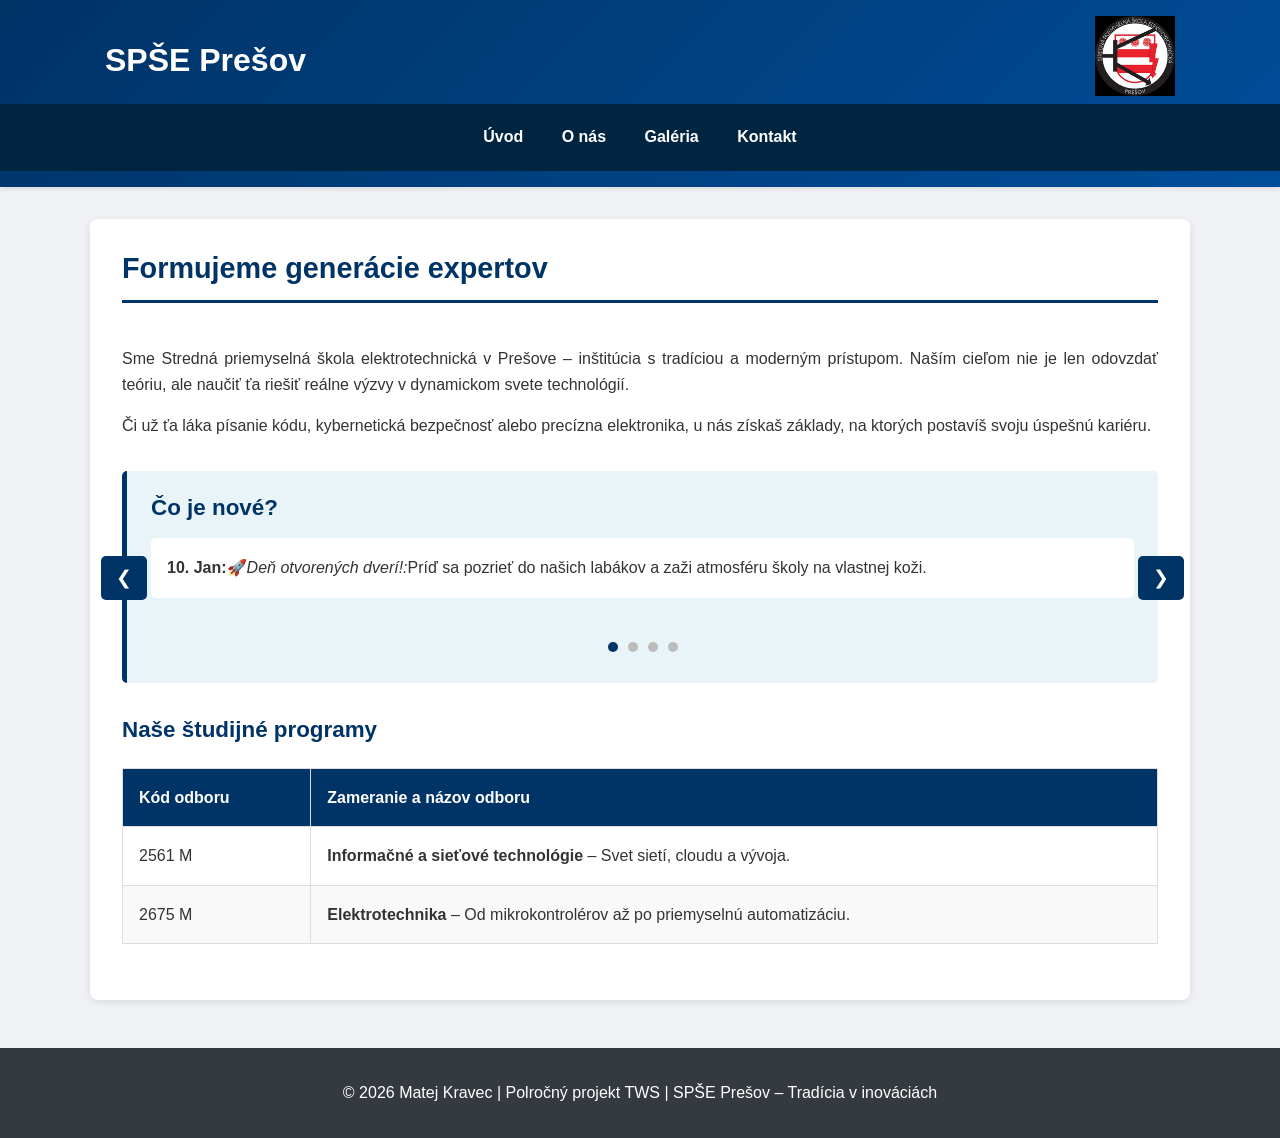
<file: index.html>
<!DOCTYPE html>
<html lang="sk">
<head>
    <!-- Nastavenie kódovania znakov (diakritika) -->
    <meta charset="UTF-8">

    <!-- Zabezpečuje správne zobrazenie na mobilných zariadeniach -->
    <meta name="viewport" content="width=device-width, initial-scale=1.0">

    <!-- Názov stránky zobrazovaný v karte prehliadača -->
    <title>SPŠE Prešov | Budujeme tvoju IT budúcnosť</title>

    <!-- Prepojenie externého CSS súboru -->
    <link rel="stylesheet" href="x.css">
    <!-- jQuery knižnica pre interaktivitu -->
    <script src="https://code.jquery.com/jquery-3.6.0.min.js"></script>
</head>
<body>

    <!-- HLAVIČKA STRÁNKY -->
    <header>
        <div class="header-content">
            <!-- Tlačidlo pre burger menu na mobile -->
            <button class="menu-toggle" id="menuToggle" aria-label="Zmeň navigáciu">☰</button>

            <!-- Názov školy – kliknutím sa vrátiš na úvodnú stránku -->
            <h1>
                <a href="PolrocnyProjekt.html" title="Návrat na domovskú stránku">
                    SPŠE Prešov
                </a>
            </h1>

            <!-- Logo školy -->
            <div class="logo">
                <a href="PolrocnyProjekt.html" title="Návrat na úvodnú stránku">
                    <img src="logo.png" alt="Logo SPŠE Prešov">
                </a>
            </div>
        </div>

        <!-- NAVIGAČNÉ MENU -->
        <nav id="mainNav" class="nav-menu">
            <ul>
                <li><a href="PolrocnyProjekt.html">Úvod</a></li>
                <li><a href="Onas.html">O nás</a></li>
                <li><a href="Galeria.html">Galéria</a></li>
                <li><a href="kontakty.html">Kontakt</a></li>
            </ul>
        </nav>
    </header>

    <!-- HLAVNÝ OBSAH STRÁNKY -->
    <div class="container main-content">

        <!-- HLAVNÁ ČASŤ OBSAHU -->
        <main role="main">
            <!-- Hlavný nadpis -->
            <h2>Formujeme generácie expertov</h2>

            <!-- Úvodný text o škole -->
            <p>
                Sme Stredná priemyselná škola elektrotechnická v Prešove – inštitúcia s tradíciou a moderným prístupom.
                Naším cieľom nie je len odovzdať teóriu, ale naučiť ťa riešiť reálne výzvy v dynamickom svete technológií.
            </p>

            <!-- Doplnkový opis -->
            <p>
                Či už ťa láka písanie kódu, kybernetická bezpečnosť alebo precízna elektronika,
                u nás získaš základy, na ktorých postavíš svoju úspešnú kariéru.
            </p>

            <!-- SLIDER S NOVINKAMI -->
            <div class="news-slider">
                <h3>Čo je nové?</h3>
                <div class="slider-wrapper">
                    <div class="slider-content" id="sliderContent">
                        <!-- Jednotlivé snímky budú načítané cez JavaScript -->
                    </div>
                    <button class="slider-btn slider-prev" id="sliderPrev" title="Predchádzajúca správa">❮</button>
                    <button class="slider-btn slider-next" id="sliderNext" title="Ďalšia správa">❯</button>
                </div>
                <div class="slider-dots" id="sliderDots"></div>
            </div>

            <!-- Nadpis sekcie so študijnými programami -->
            <h3>Naše študijné programy</h3>

            <!-- Tabuľka študijných odborov -->
            <table role="presentation">
                <thead>
                    <tr>
                        <th scope="col">Kód odboru</th>
                        <th scope="col">Zameranie a názov odboru</th>
                    </tr>
                </thead>
                <tbody>
                    <tr>
                        <td>2561 M</td>
                        <td>
                            <strong>Informačné a sieťové technológie</strong> – Svet sietí, cloudu a vývoja.
                        </td>
                    </tr>
                    <tr>
                        <td>2675 M</td>
                        <td>
                            <strong>Elektrotechnika</strong> – Od mikrokontrolérov až po priemyselnú automatizáciu.
                        </td>
                    </tr>
                </tbody>
            </table>
        </main>

    </div>

    <!-- PÄTIČKA STRÁNKY -->
    <footer role="contentinfo">
        <div class="footer-content">
            <!-- Autorské práva a informácie o projekte -->
            <p>
                &copy; 2026 Matej Kravec | Polročný projekt TWS | SPŠE Prešov – Tradícia v inováciách
            </p>
        </div>
    </footer>

    <!-- JAVASCRIPT PRE INTERAKTIVITU -->
    <script src="script.js"></script>
</body>
</html>
</file>
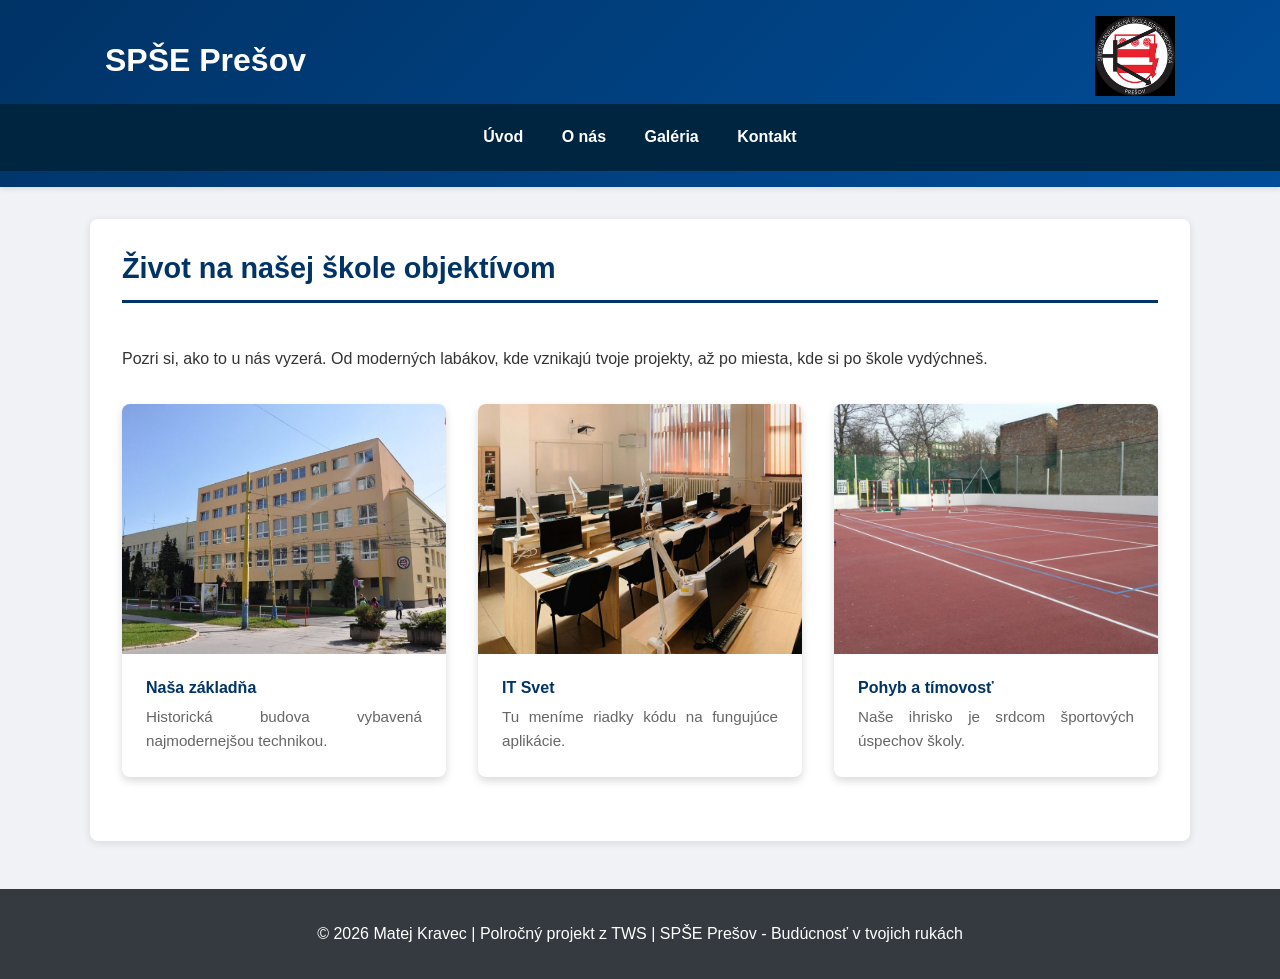
<file: Galeria.html>
<!DOCTYPE html>
<html lang="sk">
<head>
    <meta charset="UTF-8">
    <meta name="viewport" content="width=device-width, initial-scale=1.0">
    <title>Galéria | Nazri do života na SPŠE Prešov</title>
    <link rel="stylesheet" href="x.css">
    <script src="https://code.jquery.com/jquery-3.6.0.min.js"></script>
</head>
<body>

    <!-- HLAVIČKA STRÁNKY -->
    <header>
        <div class="header-content">
            <!-- Tlačidlo pre burger menu na mobile -->
            <button class="menu-toggle" id="menuToggle" aria-label="Zmeň navigáciu">☰</button>

            <!-- Názov školy s odkazom na úvodnú stránku -->
            <h1>
                <a href="PolrocnyProjekt.html" title="Návrat na domovskú stránku">
                    SPŠE Prešov
                </a>
            </h1>

            <!-- LOGO ŠKOLY -->
            <div class="logo">
                <a href="PolrocnyProjekt.html" title="Návrat na úvodnú stránku">
                    <img src="logo.png" alt="Logo SPŠE Prešov">
                </a>
            </div>
        </div>

        <!-- NAVIGAČNÉ MENU -->
        <nav id="mainNav" class="nav-menu">
            <ul>
                <li><a href="PolrocnyProjekt.html">Úvod</a></li>
                <li><a href="Onas.html">O nás</a></li>
                <li><a href="Galeria.html">Galéria</a></li>
                <li><a href="kontakty.html">Kontakt</a></li>
            </ul>
        </nav>
    </header>

    <!-- HLAVNÝ OBSAH STRÁNKY -->
    <div class="container main-content">

        <!-- HLAVNÁ ČASŤ OBSAHU -->
        <main role="main">
            <!-- Nadpis galérie -->
            <h2>Život na našej škole objektívom</h2>

            <!-- Úvodný text galérie -->
            <p>
                Pozri si, ako to u nás vyzerá. Od moderných labákov, kde vznikajú tvoje projekty,
                až po miesta, kde si po škole vydýchneš.
            </p>

            <!-- GALÉRIA FOTOGRAFIÍ (GRID ROZLOŽENIE) -->
            <div class="gallery-grid">

                <!-- KARTA S FOTOGRAFIOU – BUDOVA ŠKOLY -->
                <div class="photo-card">
                    <img src="budovaskoly.jpg" alt="Budova SPŠE Prešov" title="Kde sa začína tvoja budúcnosť">
                    <div class="caption">
                        <h4>Naša základňa</h4>
                        <p>Historická budova vybavená najmodernejšou technikou.</p>
                    </div>
                </div>

                <!-- KARTA S FOTOGRAFIOU – UČEBŇA INFORMATIKY -->
                <div class="photo-card">
                    <img src="ucebnainformatiky.jpeg" alt="Učebňa informatiky" title="Miesto pre tvoj kód">
                    <div class="caption">
                        <h4>IT Svet</h4>
                        <p>Tu meníme riadky kódu na fungujúce aplikácie.</p>
                    </div>
                </div>

                <!-- KARTA S FOTOGRAFIOU – ŠKOLSKÉ IHRISKO -->
                <div class="photo-card">
                    <img src="ihrisko.jpg" alt="Školské ihrisko" title="Miesto pre tvoj relax">
                    <div class="caption">
                        <h4>Pohyb a tímovosť</h4>
                        <p>Naše ihrisko je srdcom športových úspechov školy.</p>
                    </div>
                </div>

            </div>
        </main>

    </div>

    <!-- PÄTIČKA STRÁNKY -->
    <footer role="contentinfo">
        <div class="footer-content">
            <!-- Autorské práva a informácie o projekte -->
            <p>
                &copy; 2026 Matej Kravec | Polročný projekt z TWS |
                SPŠE Prešov - Budúcnosť v tvojich rukách
            </p>
        </div>
    </footer>

    <!-- JAVASCRIPT PRE INTERAKTIVITU -->
    <script src="script.js"></script>
</body>
</html>
</file>
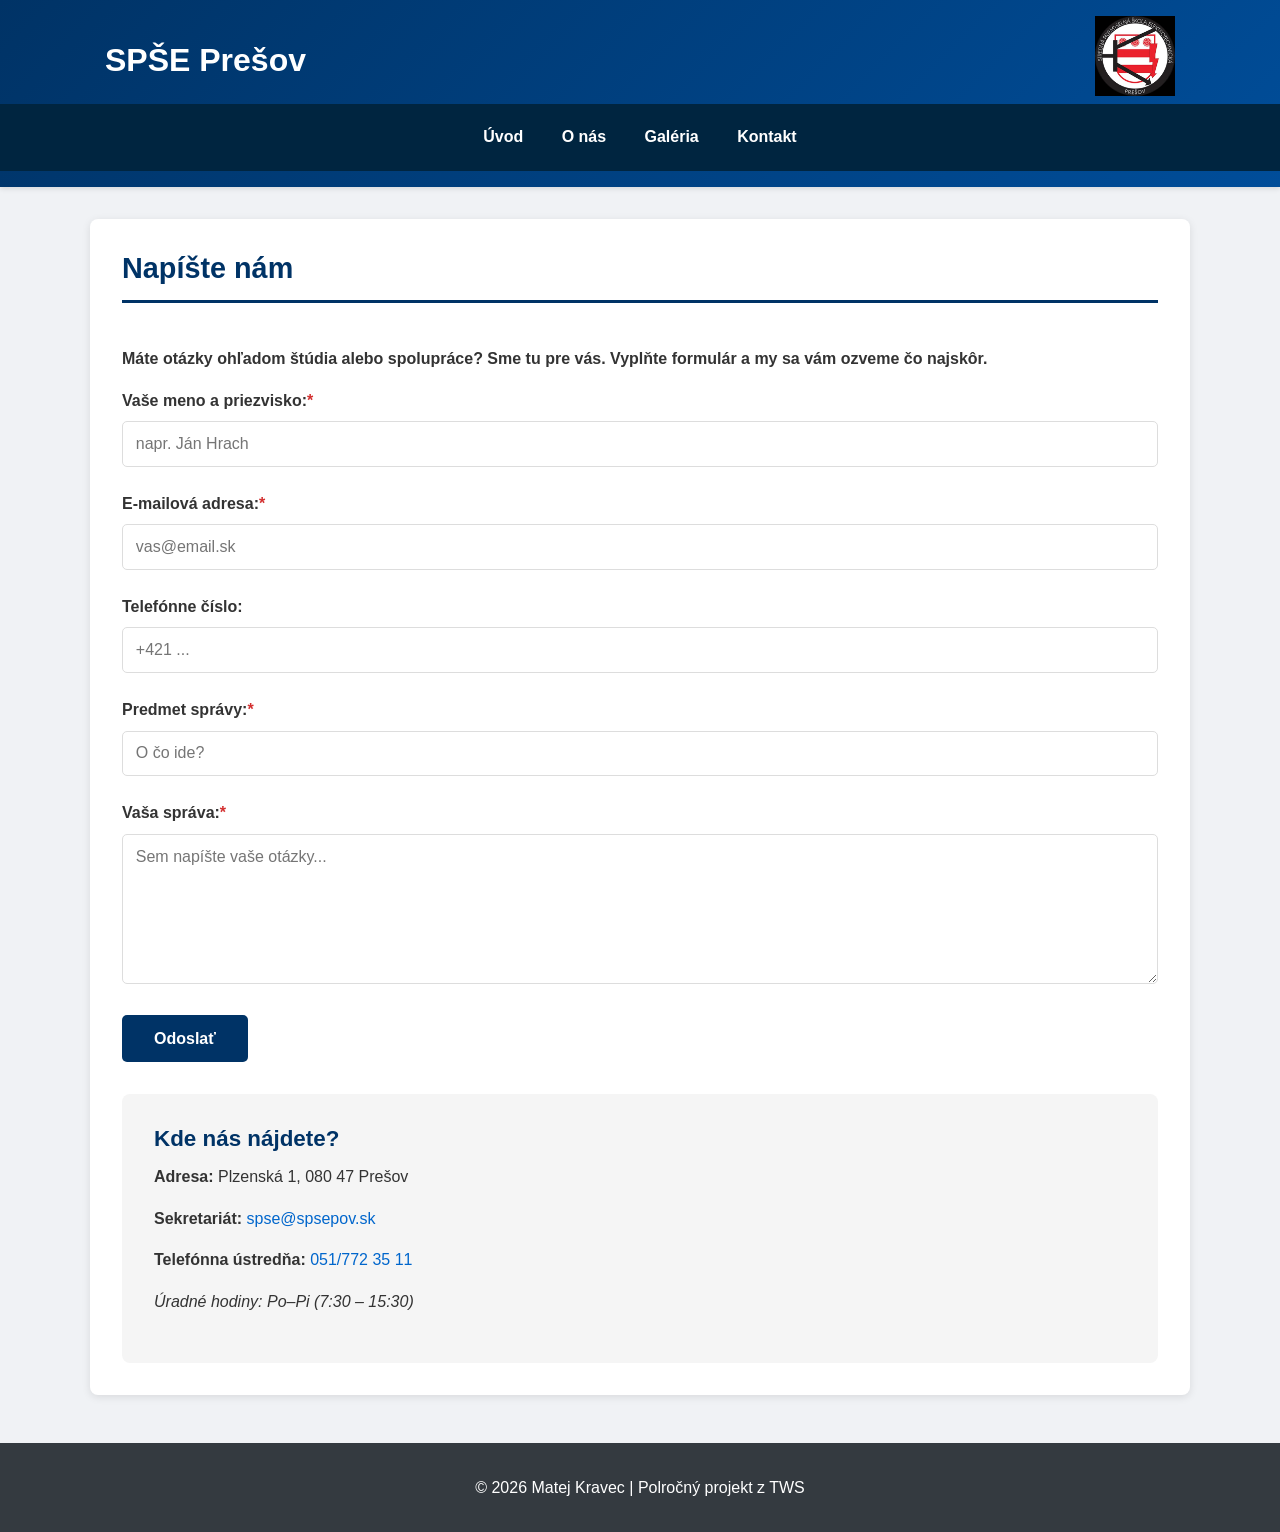
<file: kontakty.html>
<!DOCTYPE html>
<html lang="sk">
<head>
    <meta charset="UTF-8">
    <meta name="viewport" content="width=device-width, initial-scale=1.0">
    <title>Kontaktujte nás | SPŠE Prešov</title>
    <link rel="stylesheet" href="x.css">
    <script src="https://code.jquery.com/jquery-3.6.0.min.js"></script>
</head>
<body>

    <!-- HLAVIČKA STRÁNKY -->
    <header>
        <div class="header-content">
            <!-- Tlačidlo pre burger menu na mobile -->
            <button class="menu-toggle" id="menuToggle" aria-label="Zmeň navigáciu">☰</button>

            <!-- Názov školy s odkazom na úvodnú stránku -->
            <h1>
                <a href="PolrocnyProjekt.html" title="Návrat na domovskú stránku">
                    SPŠE Prešov
                </a>
            </h1>

            <!-- LOGO ŠKOLY -->
            <div class="logo">
                <a href="PolrocnyProjekt.html" title="Návrat na úvodnú stránku">
                    <img src="logo.png" alt="Logo SPŠE Prešov">
                </a>
            </div>
        </div>

        <!-- NAVIGAČNÉ MENU -->
        <nav id="mainNav" class="nav-menu">
            <ul>
                <li><a href="PolrocnyProjekt.html">Úvod</a></li>
                <li><a href="Onas.html">O nás</a></li>
                <li><a href="Galeria.html">Galéria</a></li>
                <li><a href="kontakty.html">Kontakt</a></li>
            </ul>
        </nav>
    </header>

    <!-- HLAVNÝ OBSAH STRÁNKY -->
    <div class="container main-content">

        <!-- HLAVNÁ ČASŤ OBSAHU -->
        <main role="main">
            <!-- Nadpis kontaktnej stránky -->
            <h2>Napíšte nám</h2>

            <!-- Úvodný text formulára -->
            <p>
                <strong>
                    Máte otázky ohľadom štúdia alebo spolupráce?
                    Sme tu pre vás. Vyplňte formulár a my sa vám ozveme čo najskôr.
                </strong>
            </p>

            <!-- KONTAKTNÝ FORMULÁR -->
            <form id="contactForm" action="#" method="post" novalidate>

                <!-- Meno a priezvisko -->
                <div class="form-group">
                    <label for="meno">Vaše meno a priezvisko:<span class="required">*</span></label>
                    <input 
                        type="text"
                        id="meno"
                        name="meno"
                        minlength="5"
                        maxlength="128"
                        placeholder="napr. Ján Hrach"
                        required
                    > 
                    <span class="error-message" id="menoError"></span>
                </div>

                <!-- E-mailová adresa -->
                <div class="form-group">
                    <label for="email">E-mailová adresa:<span class="required">*</span></label>
                    <input
                        type="email"
                        id="email"
                        name="email"
                        maxlength="256"
                        placeholder="vas@email.sk"
                        required
                    > 
                    <span class="error-message" id="emailError"></span>
                </div>

                <!-- Telefónne číslo (voliteľné pole) -->
                <div class="form-group">
                    <label for="tel">Telefónne číslo:</label>
                    <input
                        type="tel"
                        id="tel"
                        name="tel"
                        minlength="7"
                        placeholder="+421 ..."
                    > 
                    <span class="error-message" id="telError"></span>
                </div>

                <!-- Predmet správy -->
                <div class="form-group">
                    <label for="predmet">Predmet správy:<span class="required">*</span></label>
                    <input
                        type="text"
                        id="predmet"
                        name="predmet"
                        minlength="3"
                        maxlength="128"
                        placeholder="O čo ide?"
                        required
                    > 
                    <span class="error-message" id="predmetError"></span>
                </div>

                <!-- Text správy -->
                <div class="form-group">
                    <label for="sprava">Vaša správa:<span class="required">*</span></label>
                    <textarea
                        id="sprava"
                        name="sprava"
                        minlength="5"
                        placeholder="Sem napíšte vaše otázky..."
                        required
                    ></textarea> 
                    <span class="error-message" id="spravaError"></span>
                </div>

                <!-- Odosielacie tlačidlo -->
                <button type="submit" class="submit-btn">Odoslať</button>
                <div id="submitMessage" class="submit-message"></div>
            </form>

            <!-- KONTAKTNÉ INFORMÁCIE ŠKOLY -->
            <div class="contact-info">
                <h3>Kde nás nájdete?</h3>
                <p><strong>Adresa:</strong> Plzenská 1, 080 47 Prešov</p>
                <p><strong>Sekretariát:</strong> <a href="mailto:spse@spsepov.sk">spse@spsepov.sk</a></p>
                <p><strong>Telefónna ústredňa:</strong> <a href="tel:+421517723511">051/772 35 11</a></p>
                <p><em>Úradné hodiny: Po–Pi (7:30 – 15:30)</em></p>
            </div>

        </main>

    </div>

    <!-- PÄTIČKA STRÁNKY -->
    <footer role="contentinfo">
        <div class="footer-content">
            <!-- Informácia o autorovi a projekte -->
            <p>&copy; 2026 Matej Kravec | Polročný projekt z TWS</p>
        </div>
    </footer>

    <!-- JAVASCRIPT PRE INTERAKTIVITU -->
    <script src="script.js"></script>
</body>
</html>
</file>
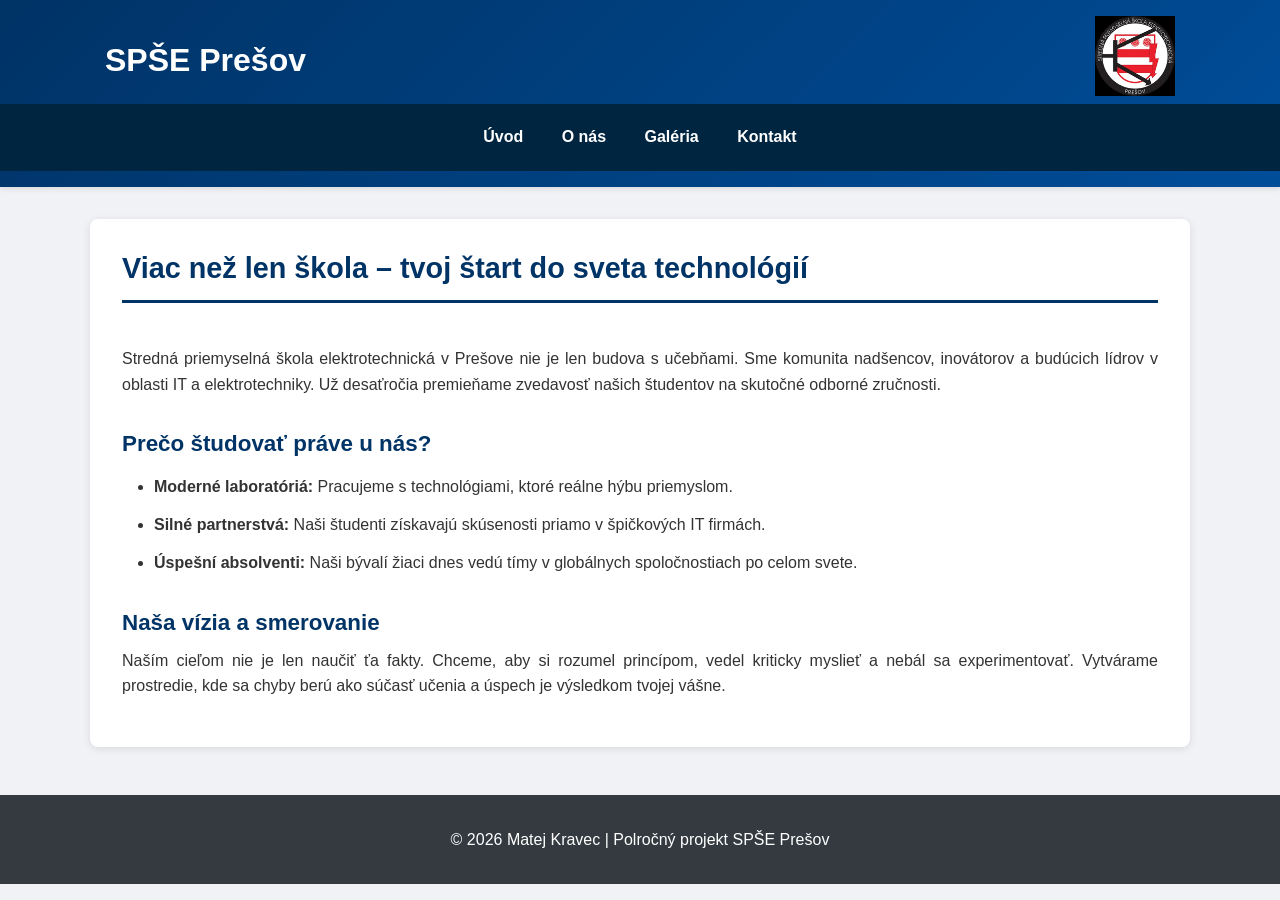
<file: Onas.html>
<!DOCTYPE html>
<html lang="sk">
<head>
    <meta charset="UTF-8">
    <meta name="viewport" content="width=device-width, initial-scale=1.0">
    <title>O nás | SPŠE Prešov - Tradícia v inováciách</title>
    <link rel="stylesheet" href="x.css">
    <script src="https://code.jquery.com/jquery-3.6.0.min.js"></script>
</head>
<body>

    <!-- HLAVIČKA STRÁNKY -->
    <header>
        <div class="header-content">
            <!-- Tlačidlo pre burger menu na mobile -->
            <button class="menu-toggle" id="menuToggle" aria-label="Zmeň navigáciu">☰</button>

            <!-- Názov školy – kliknutím návrat na úvodnú stránku -->
            <h1>
                <a href="PolrocnyProjekt.html" title="Návrat na domovskú stránku">
                    SPŠE Prešov
                </a>
            </h1>

            <!-- LOGO ŠKOLY -->
            <div class="logo">
                <a href="PolrocnyProjekt.html" title="Návrat na úvodnú stránku">
                    <img src="logo.png" alt="Logo SPŠE Prešov">
                </a>
            </div>
        </div>

        <!-- NAVIGAČNÉ MENU -->
        <nav id="mainNav" class="nav-menu">
            <ul>
                <li><a href="PolrocnyProjekt.html">Úvod</a></li>
                <li><a href="Onas.html">O nás</a></li>
                <li><a href="Galeria.html">Galéria</a></li>
                <li><a href="kontakty.html">Kontakt</a></li>
            </ul>
        </nav>
    </header>

    <!-- HLAVNÝ OBSAH STRÁNKY -->
    <div class="container main-content">

        <!-- HLAVNÁ ČASŤ OBSAHU -->
        <main role="main">
            <!-- Hlavný nadpis stránky -->
            <h2>Viac než len škola – tvoj štart do sveta technológií</h2>

            <!-- Úvodný text o škole -->
            <p>
                Stredná priemyselná škola elektrotechnická v Prešove nie je len budova s učebňami.
                Sme komunita nadšencov, inovátorov a budúcich lídrov v oblasti IT a elektrotechniky.
                Už desaťročia premieňame zvedavosť našich študentov na skutočné odborné zručnosti.
            </p>

            <!-- Sekcia: Prečo študovať u nás -->
            <h3>Prečo študovať práve u nás?</h3>

            <!-- Nečíslovaný zoznam výhod školy -->
            <ul>
                <li>
                    <strong>Moderné laboratóriá:</strong>
                    Pracujeme s technológiami, ktoré reálne hýbu priemyslom.
                </li>
                <li>
                    <strong>Silné partnerstvá:</strong>
                    Naši študenti získavajú skúsenosti priamo v špičkových IT firmách.
                </li>
                <li>
                    <strong>Úspešní absolventi:</strong>
                    Naši bývalí žiaci dnes vedú tímy v globálnych spoločnostiach po celom svete.
                </li>
            </ul>

            <!-- Sekcia: Vízia školy -->
            <h3>Naša vízia a smerovanie</h3>

            <!-- Text o cieľoch a filozofii školy -->
            <p>
                Naším cieľom nie je len naučiť ťa fakty. Chceme, aby si rozumel princípom,
                vedel kriticky myslieť a nebál sa experimentovať. Vytvárame prostredie,
                kde sa chyby berú ako súčasť učenia a úspech je výsledkom tvojej vášne.
            </p>
        </main>

    </div>

    <!-- PÄTIČKA STRÁNKY -->
    <footer role="contentinfo">
        <div class="footer-content">
            <!-- Informácia o autorovi a projekte -->
            <p>&copy; 2026 Matej Kravec | Polročný projekt SPŠE Prešov</p>
        </div>
    </footer>

    <!-- JAVASCRIPT PRE INTERAKTIVITU -->
    <script src="script.js"></script>
</body>
</html>
</file>
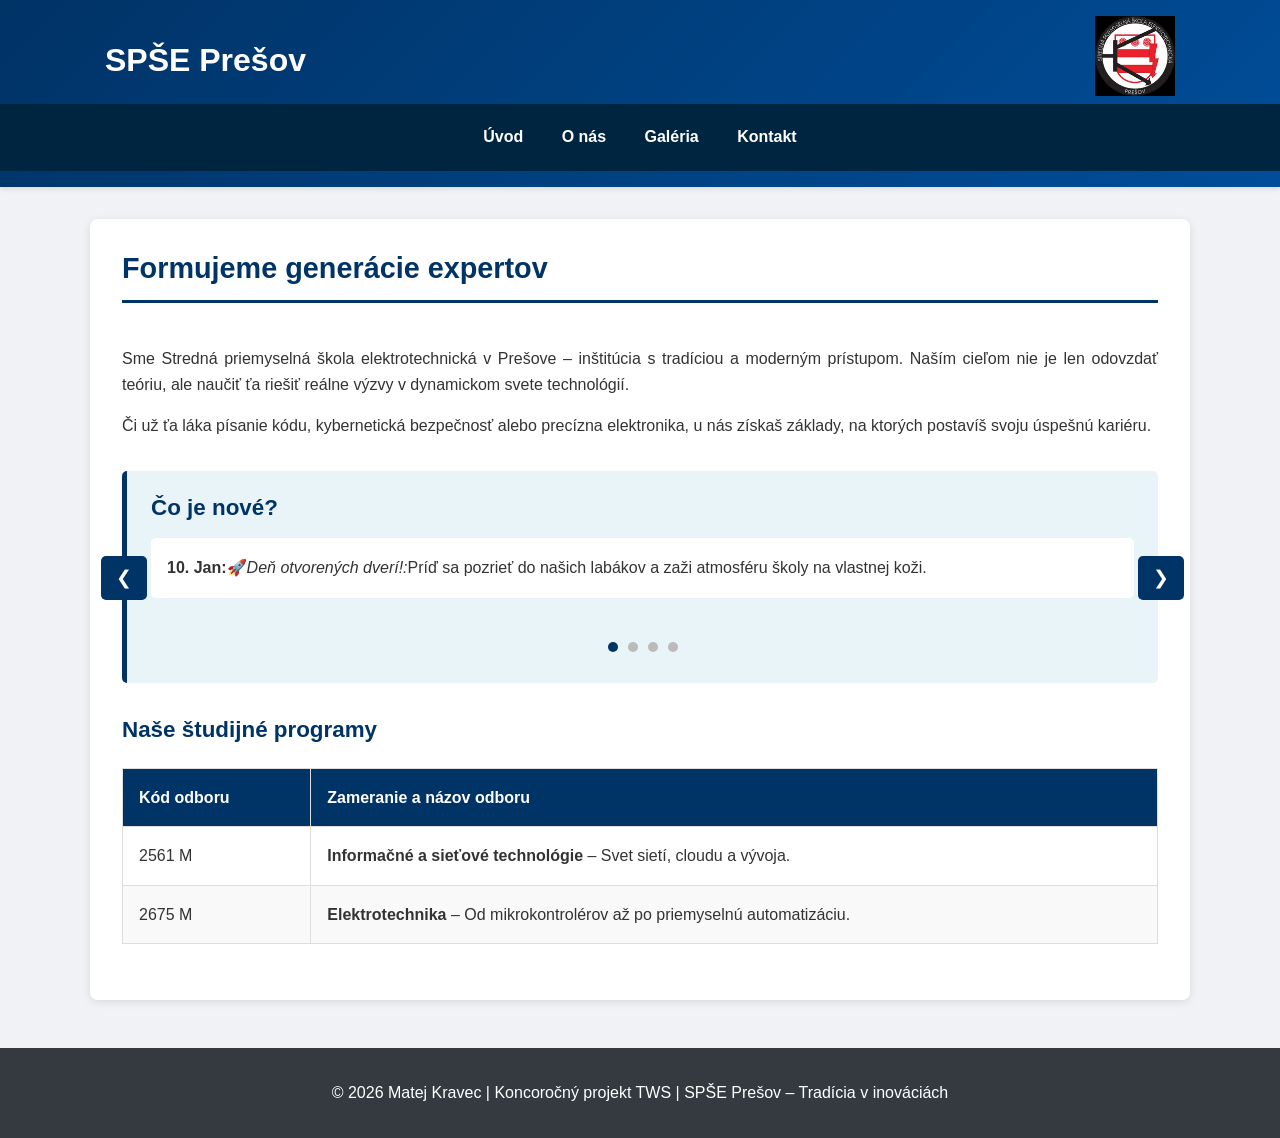
<file: PolrocnyProjekt.html>
<!DOCTYPE html>
<html lang="sk">
<head>
    <!-- Nastavenie kódovania znakov (diakritika) -->
    <meta charset="UTF-8">

    <!-- Zabezpečuje správne zobrazenie na mobilných zariadeniach -->
    <meta name="viewport" content="width=device-width, initial-scale=1.0">

    <!-- Názov stránky zobrazovaný v karte prehliadača -->
    <title>SPŠE Prešov | Budujeme tvoju IT budúcnosť</title>

    <!-- Prepojenie externého CSS súboru -->
    <link rel="stylesheet" href="x.css">
    <!-- jQuery knižnica pre interaktivitu -->
    <script src="https://code.jquery.com/jquery-3.6.0.min.js"></script>
</head>
<body>

    <!-- HLAVIČKA STRÁNKY -->
    <header>
        <div class="header-content">
            <!-- Tlačidlo pre burger menu na mobile -->
            <button class="menu-toggle" id="menuToggle" aria-label="Zmeň navigáciu">☰</button>

            <!-- Názov školy – kliknutím sa vrátiš na úvodnú stránku -->
            <h1>
                <a href="PolrocnyProjekt.html" title="Návrat na domovskú stránku">
                    SPŠE Prešov
                </a>
            </h1>

            <!-- Logo školy -->
            <div class="logo">
                <a href="PolrocnyProjekt.html" title="Návrat na úvodnú stránku">
                    <img src="logo.png" alt="Logo SPŠE Prešov">
                </a>
            </div>
        </div>

        <!-- NAVIGAČNÉ MENU -->
        <nav id="mainNav" class="nav-menu">
            <ul>
                <li><a href="PolrocnyProjekt.html">Úvod</a></li>
                <li><a href="Onas.html">O nás</a></li>
                <li><a href="Galeria.html">Galéria</a></li>
                <li><a href="kontakty.html">Kontakt</a></li>
            </ul>
        </nav>
    </header>

    <!-- HLAVNÝ OBSAH STRÁNKY -->
    <div class="container main-content">

        <!-- HLAVNÁ ČASŤ OBSAHU -->
        <main role="main">
            <!-- Hlavný nadpis -->
            <h2>Formujeme generácie expertov</h2>

            <!-- Úvodný text o škole -->
            <p>
                Sme Stredná priemyselná škola elektrotechnická v Prešove – inštitúcia s tradíciou a moderným prístupom.
                Naším cieľom nie je len odovzdať teóriu, ale naučiť ťa riešiť reálne výzvy v dynamickom svete technológií.
            </p>

            <!-- Doplnkový opis -->
            <p>
                Či už ťa láka písanie kódu, kybernetická bezpečnosť alebo precízna elektronika,
                u nás získaš základy, na ktorých postavíš svoju úspešnú kariéru.
            </p>

            <!-- SLIDER S NOVINKAMI -->
            <div class="news-slider">
                <h3>Čo je nové?</h3>
                <div class="slider-wrapper">
                    <div class="slider-content" id="sliderContent">
                        <!-- Jednotlivé snímky budú načítané cez JavaScript -->
                    </div>
                    <button class="slider-btn slider-prev" id="sliderPrev" title="Predchádzajúca správa">❮</button>
                    <button class="slider-btn slider-next" id="sliderNext" title="Ďalšia správa">❯</button>
                </div>
                <div class="slider-dots" id="sliderDots"></div>
            </div>

            <!-- Nadpis sekcie so študijnými programami -->
            <h3>Naše študijné programy</h3>

            <!-- Tabuľka študijných odborov -->
            <table role="presentation">
                <thead>
                    <tr>
                        <th scope="col">Kód odboru</th>
                        <th scope="col">Zameranie a názov odboru</th>
                    </tr>
                </thead>
                <tbody>
                    <tr>
                        <td>2561 M</td>
                        <td>
                            <strong>Informačné a sieťové technológie</strong> – Svet sietí, cloudu a vývoja.
                        </td>
                    </tr>
                    <tr>
                        <td>2675 M</td>
                        <td>
                            <strong>Elektrotechnika</strong> – Od mikrokontrolérov až po priemyselnú automatizáciu.
                        </td>
                    </tr>
                </tbody>
            </table>
        </main>

    </div>

    <!-- PÄTIČKA STRÁNKY -->
    <footer role="contentinfo">
        <div class="footer-content">
            <!-- Autorské práva a informácie o projekte -->
            <p>
                &copy; 2026 Matej Kravec | Koncoročný projekt TWS | SPŠE Prešov – Tradícia v inováciách
            </p>
        </div>
    </footer>

    <!-- JAVASCRIPT PRE INTERAKTIVITU -->
    <script src="script.js"></script>
</body>
</html>
</file>
<file: x.css>
/* ================================================
   SPŠE PREŠOV - RESPONZÍVNY WEBOVÝ DIZAJN
   Autor: Matej Kravec
   ================================================ */

/* RESET CSS - JEDNOTNÉ ZÁKLADY */
* {
    margin: 0;
    padding: 0;
    box-sizing: border-box;
}

html {
    scroll-behavior: smooth;
}

body {
    font-family: 'Segoe UI', Tahoma, Geneva, Verdana, sans-serif;
    line-height: 1.6;
    color: #333;
    background-color: #f0f2f5;
}

/* ODKAZY */
a {
    color: #0066cc;
    text-decoration: none;
    transition: color 0.3s ease;
}

a:hover {
    color: #0052a3;
    text-decoration: underline;
}

/* NADPISY */
h1, h2, h3, h4, h5, h6 {
    line-height: 1.2;
    margin-bottom: 0.5em;
    color: #003366;
}

h1 {
    font-size: 2em;
}

h2 {
    font-size: 1.8em;
    border-bottom: 3px solid #003366;
    padding-bottom: 0.5em;
    margin-bottom: 1.5em;
}

h3 {
    font-size: 1.4em;
    margin-top: 1.5em;
}

/* KONTAJNER - CENTROVANIE */
.container {
    width: 90%;
    max-width: 1100px;
    margin: 0 auto;
}

/* ================================================
   HLAVIČKA STRÁNKY (HEADER)
   ================================================ */

header {
    background: linear-gradient(135deg, #003366 0%, #004d99 100%);
    color: white;
    padding: 1em 0;
    box-shadow: 0 2px 5px rgba(0,0,0,0.1);
    position: relative;
}

header h1 {
    color: white;
    margin-bottom: 0;
}

header h1 a {
    color: white;
}

.header-content {
    display: flex;
    align-items: center;
    justify-content: space-between;
    padding: 0 15px;
    max-width: 1100px;
    margin: 0 auto;
}

.logo {
    position: relative;
    display: flex;
    align-items: center;
}

.logo img {
    height: 80px;
    width: auto;
}

/* BURGER MENU TLAČIDLO - SKRYTÉ NA DESKTOP */
.menu-toggle {
    display: none;
    background: none;
    border: none;
    color: white;
    font-size: 1.8em;
    cursor: pointer;
    padding: 10px;
}

/* ================================================
   NAVIGAČNÉ MENU
   ================================================ */

.nav-menu {
    background-color: #002540;
}

.nav-menu ul {
    list-style: none;
    display: flex;
    justify-content: center;
    flex-wrap: wrap;
    padding: 0.5em 0;
}

.nav-menu li {
    margin: 0;
}

.nav-menu a {
    display: block;
    color: white;
    padding: 0.8em 1.2em;
    font-weight: bold;
    transition: background-color 0.3s ease;
}

.nav-menu a:hover {
    background-color: #003366;
    text-decoration: none;
}

/* ================================================
   HLAVNÝ OBSAH
   ================================================ */

.main-content {
    margin-top: 2em;
    margin-bottom: 2em;
}

main {
    background: white;
    padding: 2em;
    border-radius: 8px;
    box-shadow: 0 2px 8px rgba(0,0,0,0.1);
}

main p {
    margin-bottom: 1em;
    text-align: justify;
    font-size: 1em;
}

main ul {
    margin: 1em 0 1em 2em;
}

main ul li {
    margin-bottom: 0.8em;
}

/* ================================================
   TABUĽKY
   ================================================ */

table {
    width: 100%;
    border-collapse: collapse;
    margin: 1.5em 0;
}

th, td {
    border: 1px solid #ddd;
    padding: 1em;
    text-align: left;
}

th {
    background-color: #003366;
    color: white;
    font-weight: bold;
}

tbody tr:nth-child(even) {
    background-color: #f9f9f9;
}

tbody tr:hover {
    background-color: #fffacd;
}

/* ================================================
   SLIDER S NOVINKAMI
   ================================================ */

.news-slider {
    background-color: #e8f4f8;
    border-left: 5px solid #003366;
    padding: 1.5em;
    margin: 2em 0;
    border-radius: 5px;
}

.news-slider h3 {
    margin-top: 0;
}

.slider-wrapper {
    position: relative;
    margin: 1em 0;
    min-height: 80px;
}

.slider-content {
    background: white;
    padding: 1em;
    border-radius: 5px;
    min-height: 60px;
    display: flex;
    align-items: center;
    animation: fadeIn 0.5s ease;
}

@keyframes fadeIn {
    from { opacity: 0; }
    to { opacity: 1; }
}

.slider-btn {
    position: absolute;
    top: 50%;
    transform: translateY(-50%);
    background-color: #003366;
    color: white;
    border: none;
    padding: 10px 15px;
    font-size: 1.2em;
    cursor: pointer;
    border-radius: 5px;
    transition: background-color 0.3s ease;
}

.slider-prev {
    left: -50px;
}

.slider-next {
    right: -50px;
}

.slider-btn:hover {
    background-color: #0052a3;
}

.slider-dots {
    text-align: center;
    margin-top: 1em;
}

.dot {
    height: 10px;
    width: 10px;
    margin: 0 5px;
    background-color: #bbb;
    border-radius: 50%;
    display: inline-block;
    cursor: pointer;
    transition: background-color 0.3s ease;
}

.dot.active {
    background-color: #003366;
}

/* ================================================
   GALÉRIA
   ================================================ */

.gallery-grid {
    display: grid;
    grid-template-columns: repeat(auto-fit, minmax(280px, 1fr));
    gap: 2em;
    margin: 2em 0;
}

.photo-card {
    background: white;
    border-radius: 8px;
    overflow: hidden;
    box-shadow: 0 4px 8px rgba(0,0,0,0.15);
    transition: transform 0.3s ease, box-shadow 0.3s ease;
}

.photo-card:hover {
    transform: translateY(-5px);
    box-shadow: 0 8px 16px rgba(0,0,0,0.25);
}

.photo-card img {
    width: 100%;
    height: 250px;
    object-fit: cover;
    display: block;
}

.photo-card .caption {
    padding: 1.5em;
}

.photo-card h4 {
    color: #003366;
    margin-bottom: 0.5em;
}

.photo-card p {
    margin: 0;
    font-size: 0.95em;
    color: #666;
}

/* ================================================
   FORMULÁR
   ================================================ */

.form-group {
    margin-bottom: 1.5em;
}

label {
    display: block;
    font-weight: bold;
    margin-bottom: 0.5em;
    color: #333;
}

.required {
    color: #d32f2f;
}

input[type="text"],
input[type="email"],
input[type="tel"],
textarea {
    width: 100%;
    padding: 0.8em;
    border: 1px solid #ddd;
    border-radius: 5px;
    font-family: inherit;
    font-size: 1em;
    transition: border-color 0.3s ease, box-shadow 0.3s ease;
}

input[type="text"]:focus,
input[type="email"]:focus,
input[type="tel"]:focus,
textarea:focus {
    outline: none;
    border-color: #003366;
    box-shadow: 0 0 5px rgba(0, 51, 102, 0.3);
}

textarea {
    resize: vertical;
    min-height: 150px;
}

.submit-btn {
    background-color: #003366;
    color: white;
    padding: 0.9em 2em;
    border: none;
    border-radius: 5px;
    font-size: 1em;
    font-weight: bold;
    cursor: pointer;
    transition: background-color 0.3s ease;
}

.submit-btn:hover {
    background-color: #0052a3;
}

.submit-btn:active {
    transform: scale(0.98);
}

.error-message {
    color: #d32f2f;
    font-size: 0.85em;
    display: block;
    margin-top: 0.3em;
}

.submit-message {
    margin-top: 1em;
    padding: 1em;
    border-radius: 5px;
    display: none;
    text-align: center;
    font-weight: bold;
}

.submit-message.success {
    background-color: #c8e6c9;
    color: #2e7d32;
    display: block;
}

.submit-message.error {
    background-color: #ffcdd2;
    color: #c62828;
    display: block;
}

/* ================================================
   KONTAKTNÉ INFORMÁCIE
   ================================================ */

.contact-info {
    background-color: #f5f5f5;
    padding: 2em;
    border-radius: 8px;
    margin-top: 2em;
}

.contact-info h3 {
    margin-top: 0;
}

.contact-info p {
    margin-bottom: 1em;
}

.contact-info a {
    color: #0066cc;
}

/* ================================================
   PÄTIČKA STRÁNKY (FOOTER)
   ================================================ */

footer {
    background-color: #343a40;
    color: white;
    text-align: center;
    padding: 2em;
    margin-top: 3em;
}

footer p {
    margin: 0;
}

footer a {
    color: #ccc;
}

footer a:hover {
    color: white;
}

/* ================================================
   RESPONZÍVNY DIZAJN - TABLET
   ================================================ */

@media (max-width: 768px) {
    .menu-toggle {
        display: block;
    }

    .nav-menu {
        max-height: 0;
        overflow: hidden;
        transition: max-height 0.3s ease;
    }

    .nav-menu.active {
        max-height: 300px;
    }

    .nav-menu ul {
        flex-direction: column;
    }

    .nav-menu a {
        padding: 1em;
        border-bottom: 1px solid #001f35;
    }

    header h1 {
        font-size: 1.5em;
    }

    .logo img {
        height: 60px;
    }

    main {
        padding: 1.5em;
    }

    .gallery-grid {
        grid-template-columns: 1fr;
        gap: 1.5em;
    }

    table {
        font-size: 0.9em;
    }

    th, td {
        padding: 0.7em;
    }

    .slider-btn {
        position: static;
        transform: none;
        width: 100%;
        margin: 0.5em 0;
    }

    .slider-prev {
        left: auto;
    }

    .slider-next {
        right: auto;
    }
}

/* ================================================
   RESPONZÍVNY DIZAJN - MOBILNÉ TELEFÓNY
   ================================================ */

@media (max-width: 480px) {
    .container {
        width: 95%;
    }

    header {
        padding: 0.5em 0;
    }

    .header-content {
        flex-direction: column;
        gap: 0.5em;
    }

    header h1 {
        font-size: 1.2em;
    }

    .logo img {
        height: 50px;
    }

    main {
        padding: 1em;
    }

    h2 {
        font-size: 1.4em;
    }

    h3 {
        font-size: 1.1em;
    }

    main ul {
        margin-left: 1.5em;
    }

    .gallery-grid {
        grid-template-columns: 1fr;
        gap: 1em;
    }

    .photo-card img {
        height: 200px;
    }

    .photo-card .caption {
        padding: 1em;
    }

    table {
        font-size: 0.85em;
    }

    th, td {
        padding: 0.5em;
    }

    .submit-btn {
        width: 100%;
    }

    .contact-info {
        padding: 1.5em;
    }

    footer {
        padding: 1.5em;
        font-size: 0.9em;
    }
}

/* ================================================
   PRÍSTUPNOSŤ
   ================================================ */

/* Kontrast textu - WCAG AA */
body {
    color: #333;
    background-color: #f0f2f5;
}

main {
    background-color: white;
    color: #333;
}

button, .submit-btn {
    min-width: 44px;
    min-height: 44px;
}

/* Focus stavy pre klávesovú navigáciu */
a:focus,
button:focus,
input:focus,
textarea:focus {
    outline: 2px solid #0066cc;
    outline-offset: 2px;
}

/* ================================================
   TLAČ NA PAPIER
   ================================================ */

@media print {
    body {
        background-color: white;
    }

    header, footer, .nav-menu {
        display: none;
    }

    main {
        box-shadow: none;
        padding: 0;
    }

    a {
        color: inherit;
    }
}
</file>
